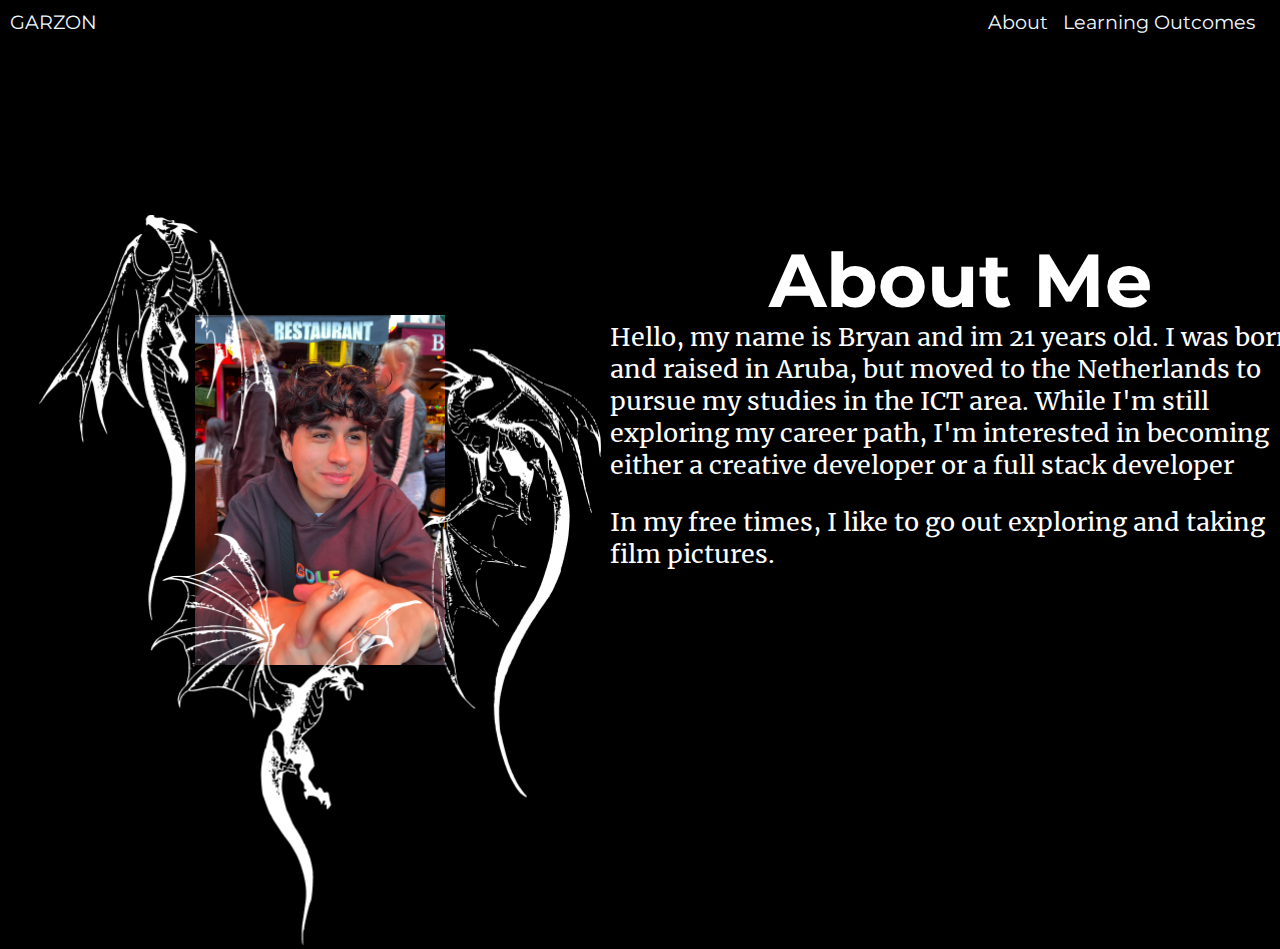
<file: about.html>
<!DOCTYPE html>
<html lang="en">
    <head>
        <meta charset="UTF-8">
        <meta name="viewport" content="width=device-width, initial-scale=1.0">
        <title>About Me </title>
        <link rel="shortcut icon" href="/assets/images/icon2.png"
            type="image/png">
        <link rel="stylesheet" href="/css/about.css">
    </head>
    <body>

        <!-- nav bar with navegation to go back, and about me page -->
        <header>
            <nav class="nav-bar">
                <a class="brand-name" href="/index.html">GARZON</a>

                <ul>
                    <li><a href="/about.html">About</a></li>
                    <li><a href="/learing outcomes/learnigO.html">Learning
                            Outcomes</a></li>
                </ul>
            </nav>
        </header>

        <section>
            <div class="image">
                <div class="me">
                    <img src="/assets/images/me.png" alt>
                </div>

                <div class="dragons">
                    <img src="/assets/images/Dragons.png" alt>
                </div>
            </div>
            <div class="about">
                <h1>About Me</h1>
                <div class="text">
                    <p>Hello, my name is Bryan and im 21 years old. I was born
                        and raised in Aruba, but moved to the Netherlands to
                        pursue my studies in the ICT area. While I'm still
                        exploring my career path, I'm interested in becoming
                        either a creative developer or a full stack developer</p>

                    <p>In my free times, I like to go out exploring and taking film pictures. </p>
                </div>
            </div>
        </section>
    </body>
</html>
</file>
<file: css/about.css>
@font-face {
    font-family: montserrat;
    src: url(/assets/fonts/Montserrat-Regular.ttf);
}


@font-face {
    font-family: montserratBold;
    src: url(/assets/fonts/Montserrat-Bold.ttf);
}

@font-face {
    font-family: merriweather;
    src: url(/assets/fonts/Merriweather-Regular.ttf);
}

@font-face {
    font-family: merriweatherItalic;
    src: url(/assets/fonts/Merriweather-Italic.ttf);
}





body {

    margin: 0;
    padding: 0;
    background-color: black;

}

a {
    cursor: pointer;
    text-decoration: none;
}

/* header with nav bar */
header {

    width: 100%;
    height: 40px;
    margin: 0;

}

section {

    width: 100vw;
    height: 100vh;
    display: flex;
    flex-direction: row;
    justify-content: center;
}

/* nav-bar */

.nav-bar {

    display: flex;
    justify-content: space-between;
    align-items: center;
    padding: 10px;
    color: #fff;
    font-family: montserrat;
}

/* "Logo" to go back  */

.brand-name {
    margin: 0;
    font-size: 1.5em;
    color: #fff;
    text-decoration: none;
    font-family: montserrat;
}


.nav-bar h1 {

    list-style: none;
    font-size: xx-large;
    font-family: montserrat;
    color: aliceblue;
    display: flex;
    justify-content: left;
    margin-left: 3px;

}

.nav-bar ul {


    list-style: none;
    display: flex;
    margin: 0;
    padding: 0;

}

.nav-bar li {


    margin-right: 15px;
    font-family: montserrat;

}

.nav-bar a {

    display: block;
    color: aliceblue;
    text-decoration: none;
    font-family: montserrat;
    font-size: larger;
    cursor: pointer;

}

.image {
    width: 50%;
    height: 100%;
    display: flex;
    justify-content: center;
    align-items: center;
}

.me{

    width: 250px;
    height: 350px;
    position: absolute;
    z-index: 1;
}

.me img {

    height: 100%;
    width: 100%;
}

.dragons {

    position: relative;
    z-index: 2;
    height: 730px;
    height: 560;
    top: 10%;
    
}

.dragons img {

    width: 100%;
    height: 100%;
}

.about{
    width: 50%;
    height: 100%;
    display: flex;
    flex-direction: column;
    justify-content: center;
    align-items: center;
}

h1 {
    font-family: montserratBold;
    color: #fff;
    font-size: 75px;
}

.text {

    width: 700px;
    height: 400px;
    position: relative;
    bottom: 10%;
    padding: 10px;

}

P {

    font-family: merriweather;
    color: #fff;
    font-size: 25px;
}
</file>
